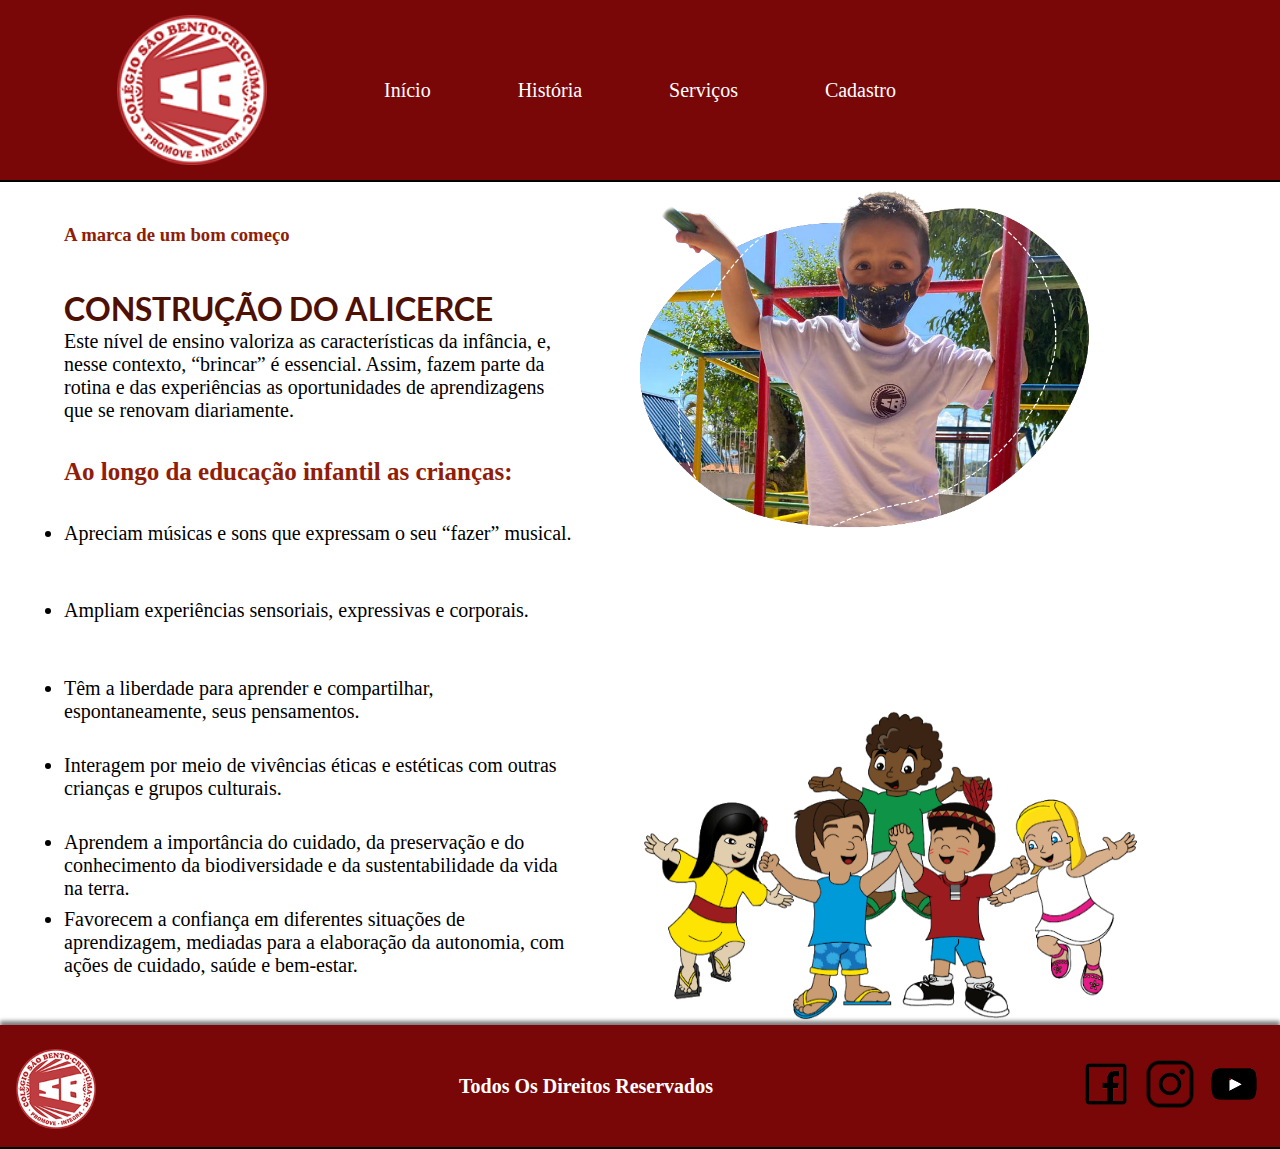
<file: index.html>
<!DOCTYPE html>
<html lang="pt-br">
	<head>
		<title>projeto</title>
		<meta charset="utf-8">
		<link href="css/estilo.css" rel="stylesheet">
	</head>
	<body>
		<header id="topo"> <img src="imagens/logo1.png">
		<nav class="menu">
		<ul>
			<li><a href="index.html">Início</a></li>
			<li><a href="site2/aula2.html">História</a></li>
			<li><a href="site3/aula3.html">Serviços</a></li>
			<li><a href="site4/aula4.html">Cadastro</a></li>
		</ul>
		</nav>
		</header>
		<main class="1"><img src="imagens/criança1.png">
		<img src="imagens/criança.png">
		<section>
		<h3>A marca de um bom começo</h3>
		<h1>CONSTRUÇÃO DO ALICERCE</h1>
		<article>Este nível de ensino valoriza as características da infância, e, nesse contexto, “brincar” é essencial. Assim, fazem parte da rotina e das experiências as oportunidades de aprendizagens que se renovam diariamente.</article><br><br>
		<h4>Ao longo da educação infantil as crianças:</h4><br><br>
		
		<ul>
			<li>Apreciam músicas e sons que expressam o seu “fazer” musical.</li>
			<li>Ampliam experiências sensoriais, expressivas e corporais.</li>
			<li>Têm a liberdade para aprender e compartilhar, espontaneamente, seus pensamentos.</li>
			<li>Interagem por meio de vivências éticas e estéticas com outras crianças e grupos culturais.</li>
			<li>Aprendem a importância do cuidado, da preservação e do conhecimento da biodiversidade e da sustentabilidade da vida na terra.</li>
			<li>Favorecem a confiança em diferentes situações de aprendizagem, mediadas para a elaboração da autonomia, com ações de cuidado, saúde e bem-estar.</li>
		</ul>
		</section>
		</main>
		<footer id="rodape">
		<div class="logo1">
		<img src="imagens/logo1.png">
		</div>
		<h4>Todos Os Direitos Reservados</h4>
		<div class="rede-social">
		<a href="https://www.facebook.com/colegiosaobentocriciuma/"><img src="imagens/face.png"></a>
		<a href="https://www.instagram.com/colegiosaobentocriciumasc/?hl=pt-br"><img src="imagens/ig.png"></a>
		<a href="https://www.youtube.com/channel/UCh54Th2TKcPgPwd-oenbNCg"><img src="imagens/yt.png"></a>
		</div>
		</footer>
	</body>
</html>
</file>
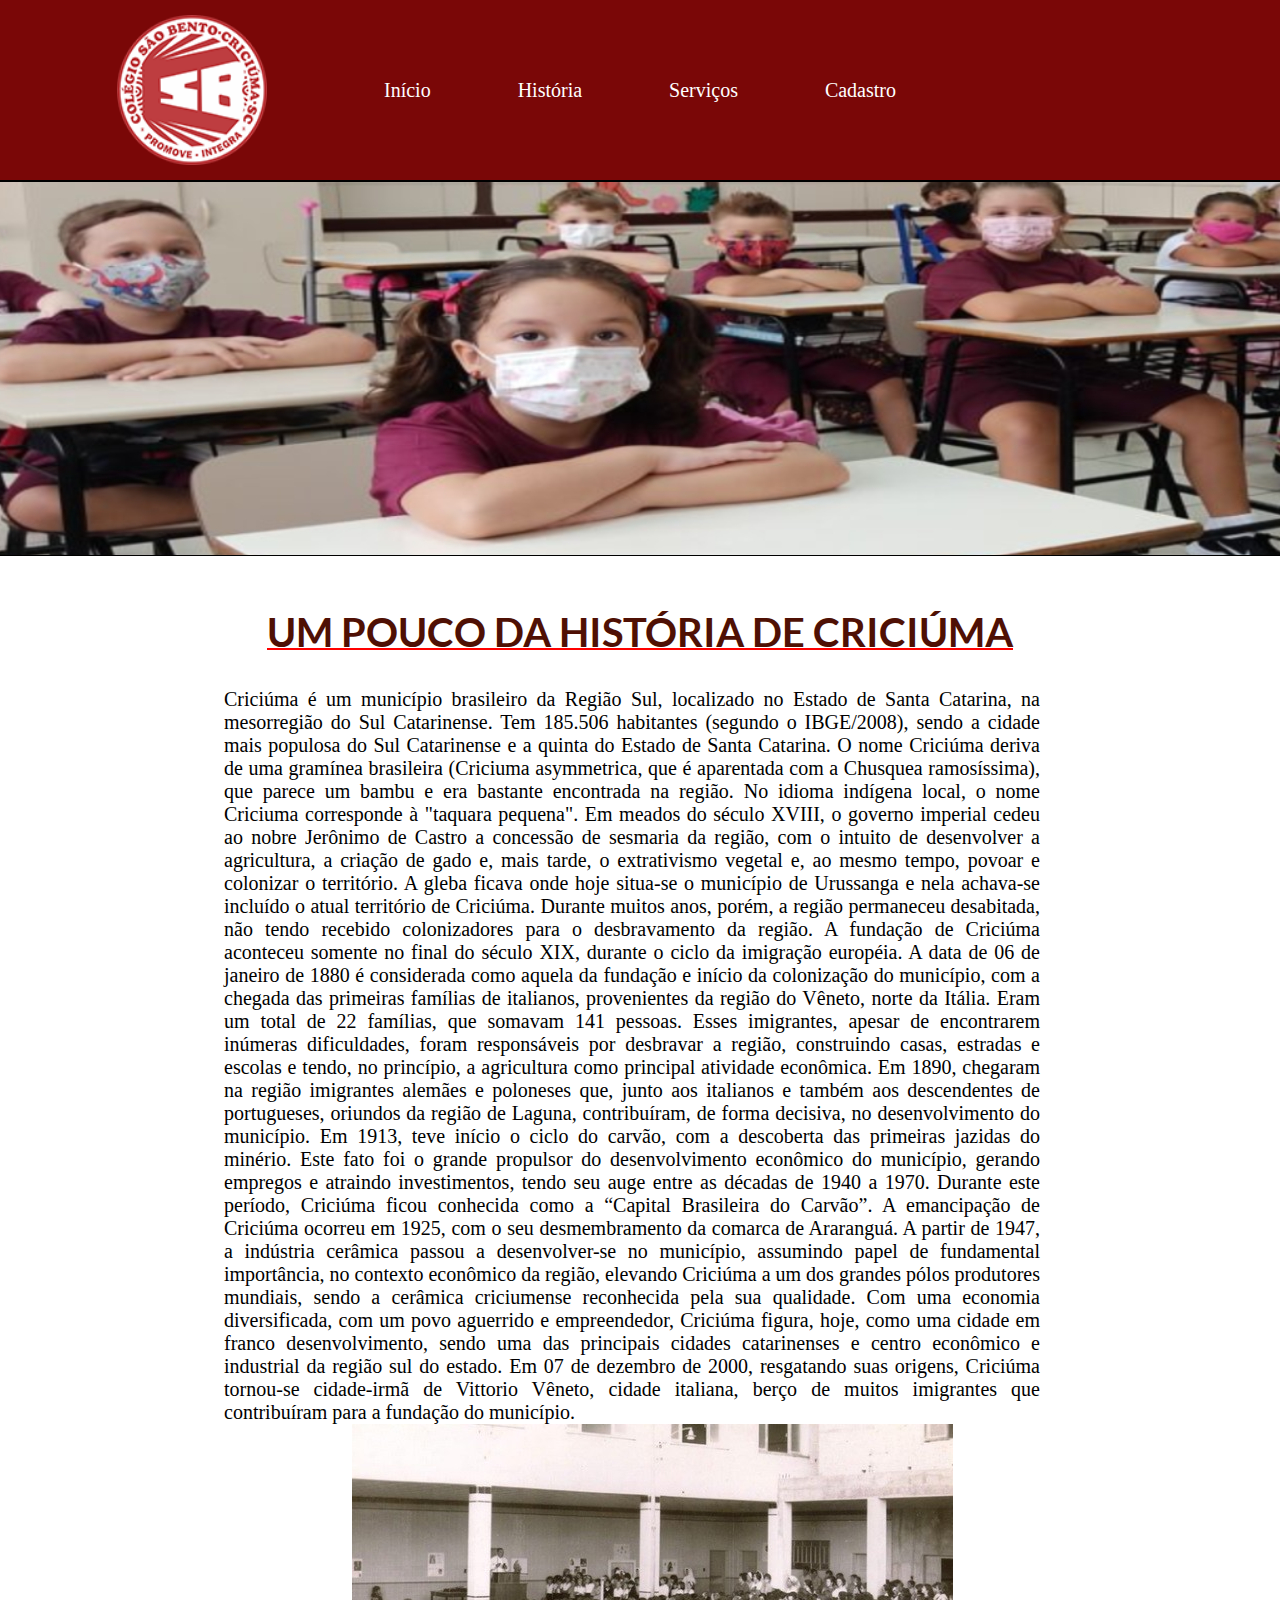
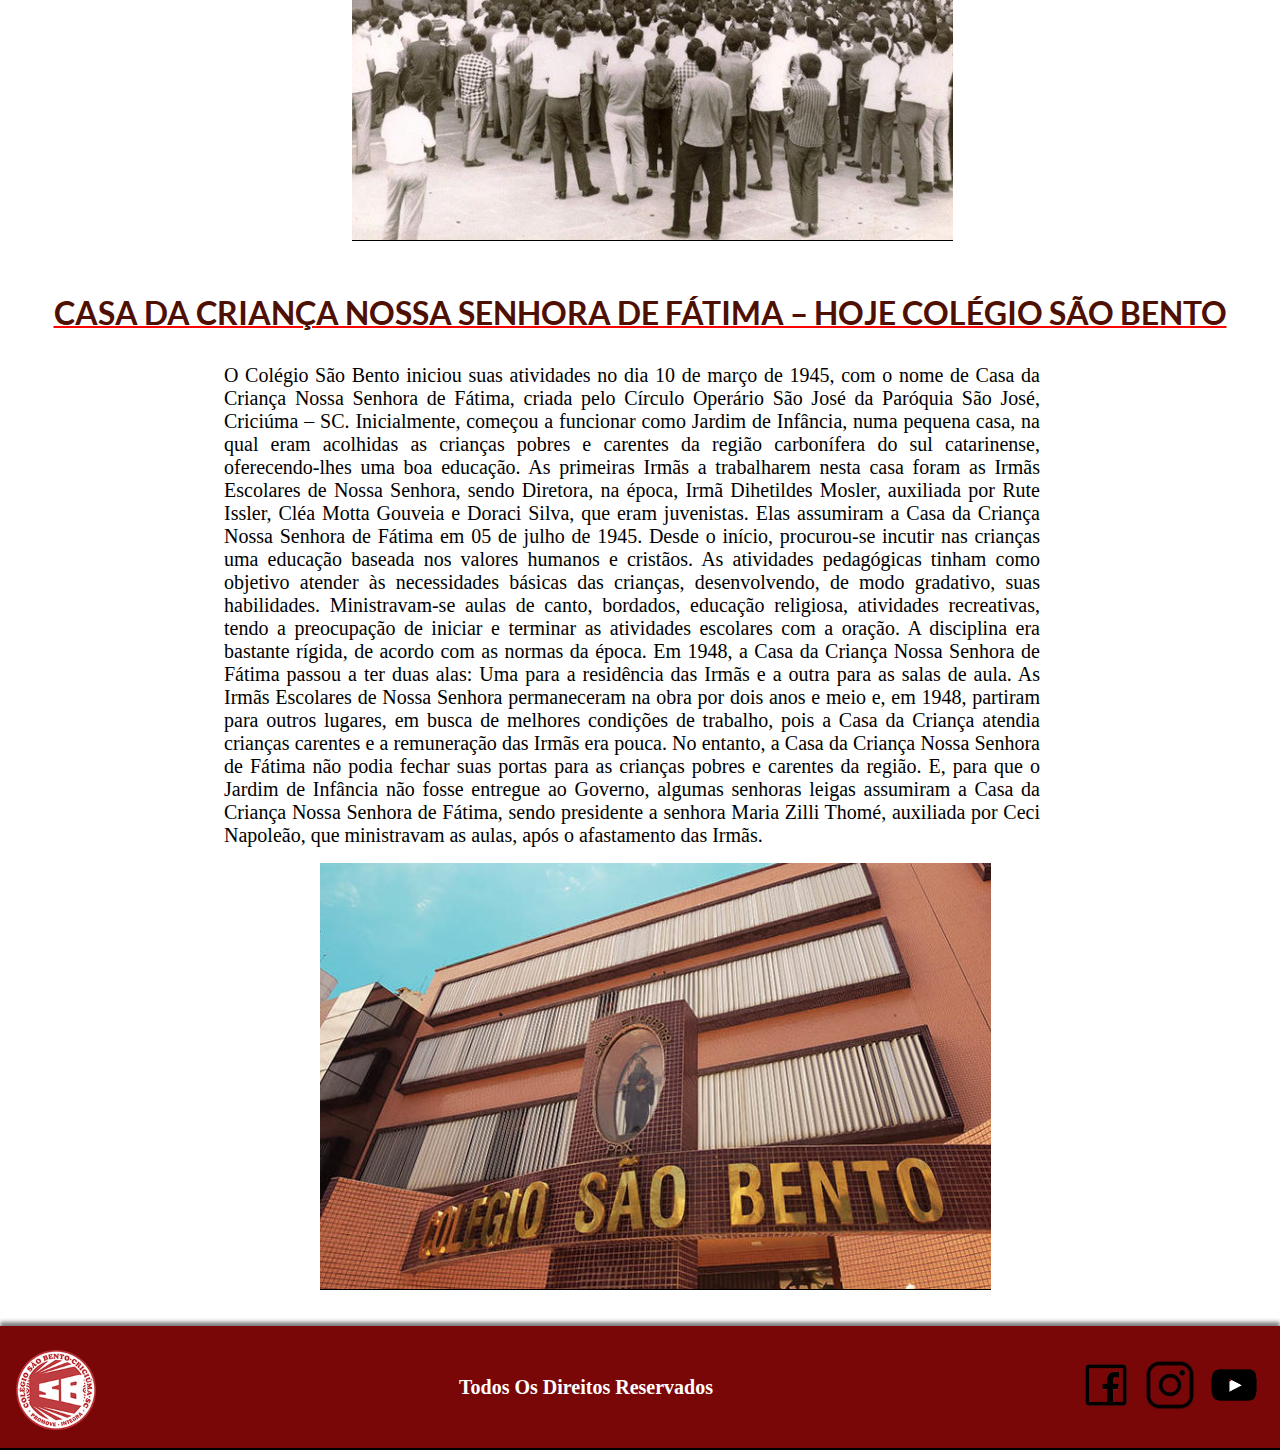
<file: site2/aula2.html>
<!DOCTYPE html>
<html lang="pt-br">
	<head>
		<title>projeto2</title>
		<meta charset="utf-8">
		<link href="../css2/estilo2.css" rel="stylesheet">
	</head>
	<body>
		<header id="topo"> <img src="../imagens/logo1.png">
		<nav class="menu">
		<ul>
			<li><a href="../index.html">Início</a></li>
			<li><a href="aula2.html">História</a></li>
			<li><a href="../site3/aula3.html">Serviços</a></li>
			<li><a href="../site4/aula4.html">Cadastro</a></li>
		</ul>
		</nav>
		</header>
		<main><img src="../imagens/trabalho.jpg">
			<section id="sec">
				<h1>UM POUCO DA HISTÓRIA DE CRICIÚMA</h1>
			</section>
			<section id="jon">
				<article>Criciúma é um município brasileiro da Região Sul, localizado no Estado de
Santa Catarina, na mesorregião do Sul Catarinense. Tem 185.506 habitantes (segundo o
IBGE/2008), sendo a cidade mais populosa do Sul Catarinense e a quinta do Estado de Santa
Catarina.
O nome Criciúma deriva de uma gramínea brasileira (Criciuma asymmetrica,
que é aparentada com a Chusquea ramosíssima), que parece um bambu e era bastante
encontrada na região. No idioma indígena local, o nome Criciuma corresponde à "taquara
pequena".
Em meados do século XVIII, o governo imperial cedeu ao nobre Jerônimo de
Castro a concessão de sesmaria da região, com o intuito de desenvolver a agricultura, a criação
de gado e, mais tarde, o extrativismo vegetal e, ao mesmo tempo, povoar e colonizar o território.
A gleba ficava onde hoje situa-se o município de Urussanga e nela achava-se incluído o atual
território de Criciúma. Durante muitos anos, porém, a região permaneceu desabitada, não tendo
recebido colonizadores para o desbravamento da região.
A fundação de Criciúma aconteceu somente no final do século XIX, durante o
ciclo da imigração européia.
A data de 06 de janeiro de 1880 é considerada como aquela da fundação e
início da colonização do município, com a chegada das primeiras famílias de italianos,
provenientes da região do Vêneto, norte da Itália. Eram um total de 22 famílias, que somavam
141 pessoas.
Esses imigrantes, apesar de encontrarem inúmeras dificuldades, foram
responsáveis por desbravar a região, construindo casas, estradas e escolas e tendo, no princípio,
a agricultura como principal atividade econômica.
Em 1890, chegaram na região imigrantes alemães e poloneses que, junto aos
italianos e também aos descendentes de portugueses, oriundos da região de Laguna,
contribuíram, de forma decisiva, no desenvolvimento do município.
Em 1913, teve início o ciclo do carvão, com a descoberta das primeiras jazidas
do minério. Este fato foi o grande propulsor do desenvolvimento econômico do município,
gerando empregos e atraindo investimentos, tendo seu auge entre as décadas de 1940 a 1970.
Durante este período, Criciúma ficou conhecida como a “Capital Brasileira do Carvão”.
A emancipação de Criciúma ocorreu em 1925, com o seu desmembramento da
comarca de Araranguá.
A partir de 1947, a indústria cerâmica passou a desenvolver-se no município,
assumindo papel de fundamental importância, no contexto econômico da região, elevando
Criciúma a um dos grandes pólos produtores mundiais, sendo a cerâmica criciumense
reconhecida pela sua qualidade.
Com uma economia diversificada, com um povo aguerrido e empreendedor,
Criciúma figura, hoje, como uma cidade em franco desenvolvimento, sendo uma das principais
cidades catarinenses e centro econômico e industrial da região sul do estado.
Em 07 de dezembro de 2000, resgatando suas origens, Criciúma tornou-se
cidade-irmã de Vittorio Vêneto, cidade italiana, berço de muitos imigrantes que contribuíram
para a fundação do município.</article>
			</section>
			<section id="sec1">
				<img src="../imagens/colegio.jpg">
			</section>
			<section id="sec2">
				<h1>CASA DA CRIANÇA NOSSA SENHORA DE FÁTIMA –
					HOJE COLÉGIO SÃO BENTO
				</h1>
			</section>
			<section id="sec3">
				<article>O Colégio São Bento iniciou suas atividades no dia 10 de março de 1945, com
o nome de Casa da Criança Nossa Senhora de Fátima, criada pelo Círculo Operário São José
da Paróquia São José, Criciúma – SC. Inicialmente, começou a funcionar como Jardim de
Infância, numa pequena casa, na qual eram acolhidas as crianças pobres e carentes da região
carbonífera do sul catarinense, oferecendo-lhes uma boa educação.
As primeiras Irmãs a trabalharem nesta casa foram as Irmãs Escolares de Nossa
Senhora, sendo Diretora, na época, Irmã Dihetildes Mosler, auxiliada por Rute Issler, Cléa
Motta Gouveia e Doraci Silva, que eram juvenistas. Elas assumiram a Casa da Criança Nossa
Senhora de Fátima em 05 de julho de 1945.
Desde o início, procurou-se incutir nas crianças uma educação baseada nos
valores humanos e cristãos. As atividades pedagógicas tinham como objetivo atender às
necessidades básicas das crianças, desenvolvendo, de modo gradativo, suas habilidades.
Ministravam-se aulas de canto, bordados, educação religiosa, atividades recreativas, tendo a
preocupação de iniciar e terminar as atividades escolares com a oração. A disciplina era bastante
rígida, de acordo com as normas da época.
Em 1948, a Casa da Criança Nossa Senhora de Fátima passou a ter duas alas:
Uma para a residência das Irmãs e a outra para as salas de aula.
As Irmãs Escolares de Nossa Senhora permaneceram na obra por dois anos e
meio e, em 1948, partiram para outros lugares, em busca de melhores condições de trabalho,
pois a Casa da Criança atendia crianças carentes e a remuneração das Irmãs era pouca.
No entanto, a Casa da Criança Nossa Senhora de Fátima não podia fechar suas
portas para as crianças pobres e carentes da região. E, para que o Jardim de Infância não fosse
entregue ao Governo, algumas senhoras leigas assumiram a Casa da Criança Nossa Senhora de
Fátima, sendo presidente a senhora Maria Zilli Thomé, auxiliada por Ceci Napoleão, que
ministravam as aulas, após o afastamento das Irmãs.
</article>
			</section>
			<section id="sec4">
				<img src="../imagens/colegio2.jpg"
			</section>
		</main>
		<footer id="rodape">
		<div class="logo1">
		<img src="../imagens/logo1.png">
		</div>
		<h4>Todos Os Direitos Reservados</h4>
		<div class="rede-social">
		<a href="https://www.facebook.com/colegiosaobentocriciuma/"><img src="../imagens/face.png"></a>
		<a href="https://www.instagram.com/colegiosaobentocriciumasc/?hl=pt-br"><img src="../imagens/ig.png"></a>
		<a href="https://www.youtube.com/channel/UCh54Th2TKcPgPwd-oenbNCg"><img src="../imagens/yt.png"></a>
		</div>
		</footer>
	</body>
</html>
</file>
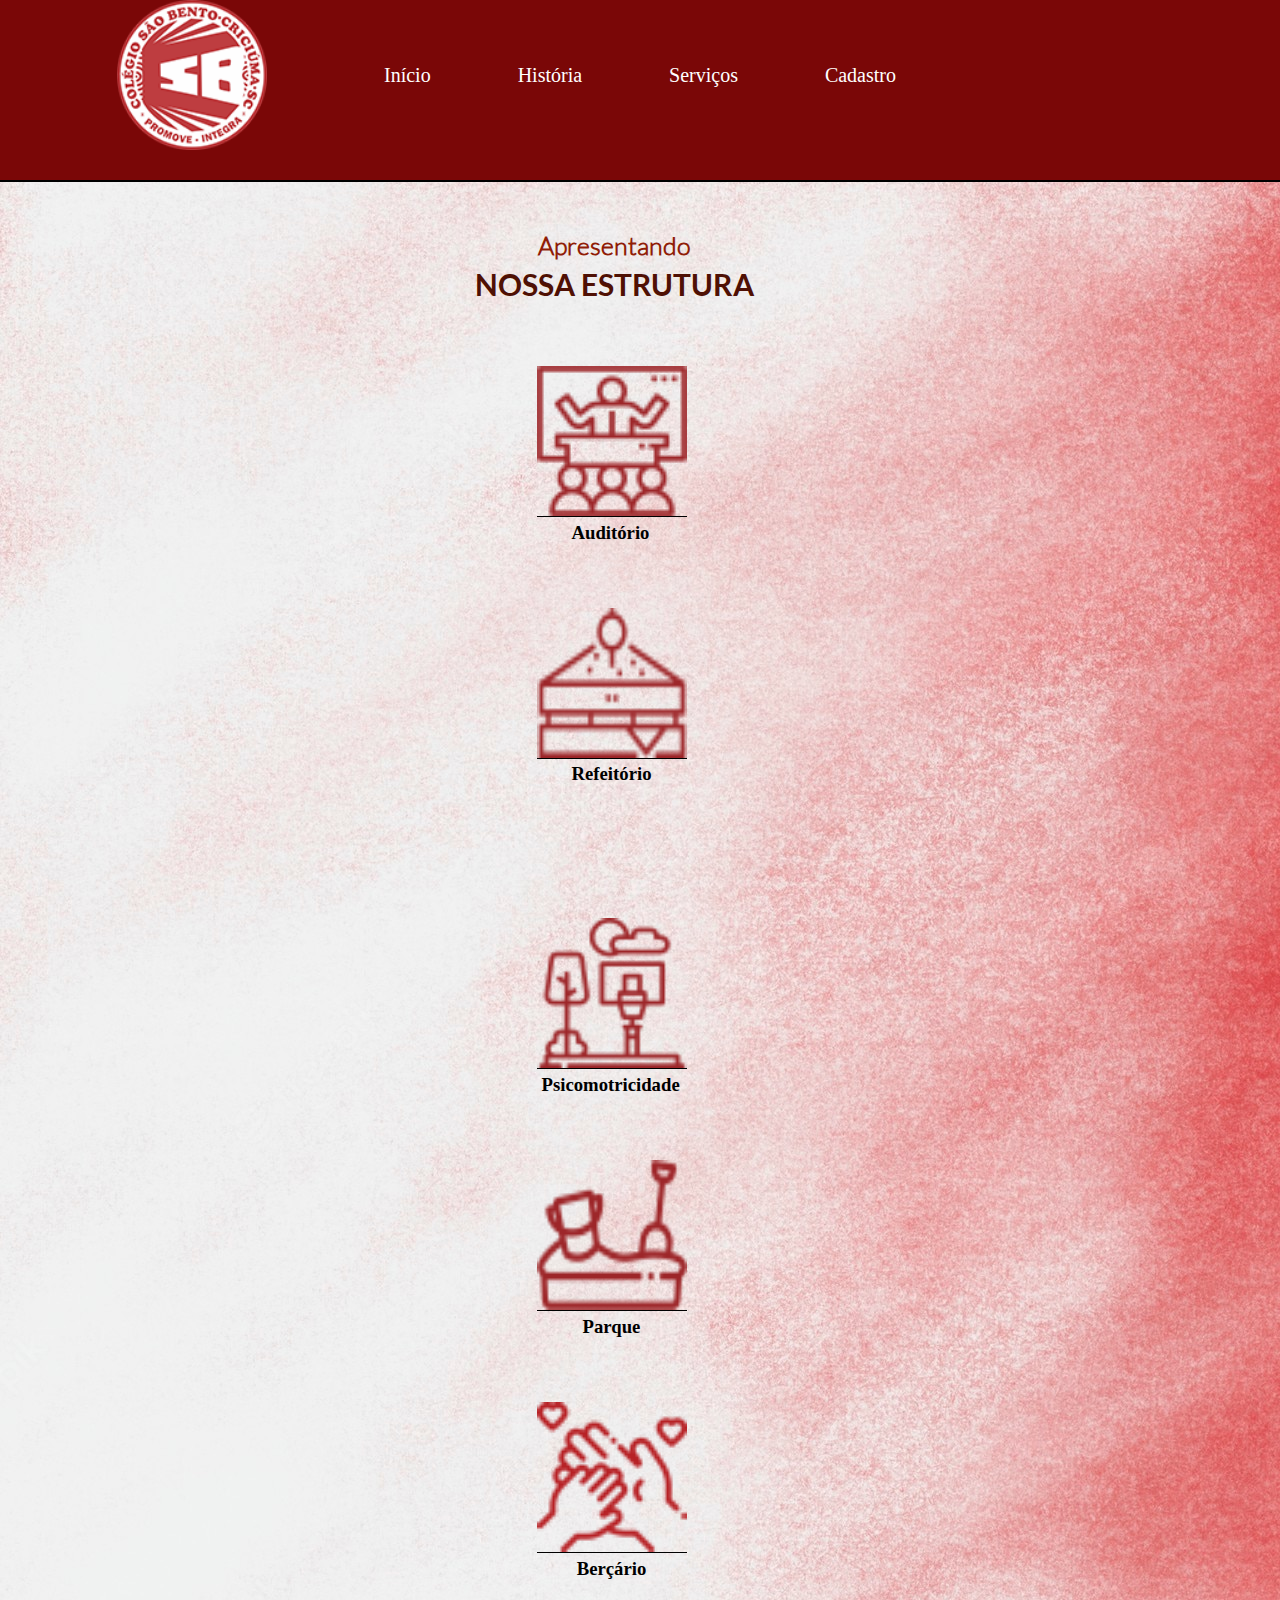
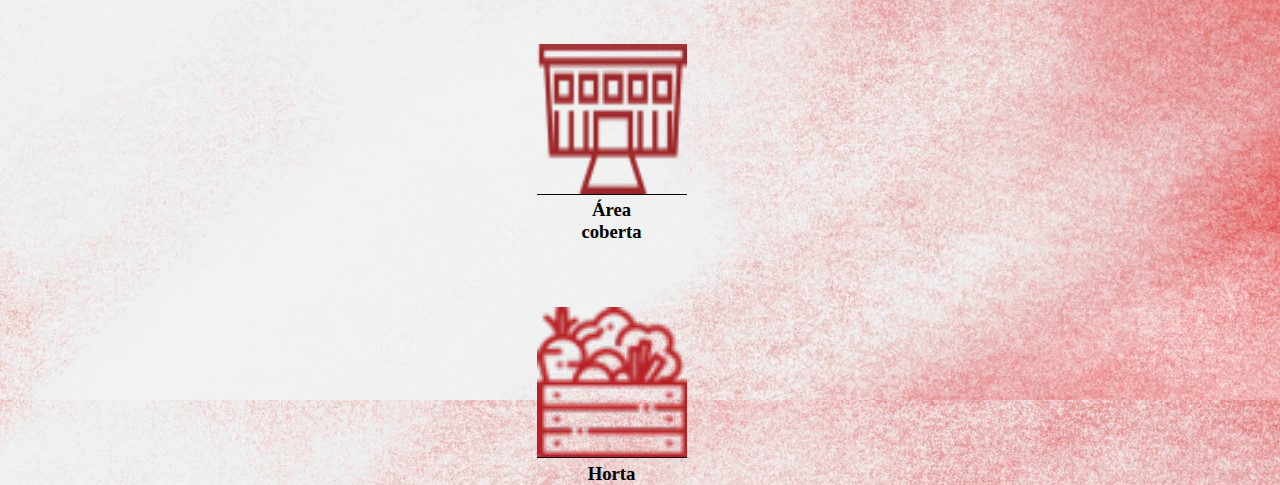
<file: site3/aula3.html>
<!DOCTYPE html>
<html lang="pt-br">
	<head>
		<title>projeto3</title>
		<meta charset="utf-8">
		<link href="../css3/estilo3.css" rel="stylesheet">
	</head>
	<body>
		<header id="topo"> <img src="../imagens/logo1.png">
		<nav class="menu">
		<ul>
			<li><a href="../index.html">Início</a></li>
			<li><a href="../site2/aula2.html">História</a></li>
			<li><a href="aula3.html">Serviços</a></li>
			<li><a href="../site4/aula4.html">Cadastro</a></li>
		</ul>
		</nav>
		<main>
			<section id="frase"><h3>Apresentando</h3></section>
			<section id="frase1"><h1>NOSSA ESTRUTURA</h1></section>
			<section class="img1">
				<section id="carrinho"><img src="../imagens/img1.png"><h3 id="nome">Auditório</h3></section>
				<section id="imagem2"><h3></h3></section>
				<section id="img3"><img src="../imagens/img3.png"><h3>Psicomotricidade</h3></section>
				<section id="img4"><img src="../imagens/img4.png"><h3>Refeitório</h3></section>
				<section id="img5"><img src="../imagens/img5.png"><h3>Parque</h3></section>
				<section id="img6"><img src="../imagens/img6.png"><h3>Berçário</h3></section>
				<section id="img7"><img src="../imagens/img7.png"><h3>Área coberta</h3></section>
				<section id="img8"><img src="../imagens/img8.png"><h3>Horta</h3></section>
			</section>
		</main>
	</body>
</file>
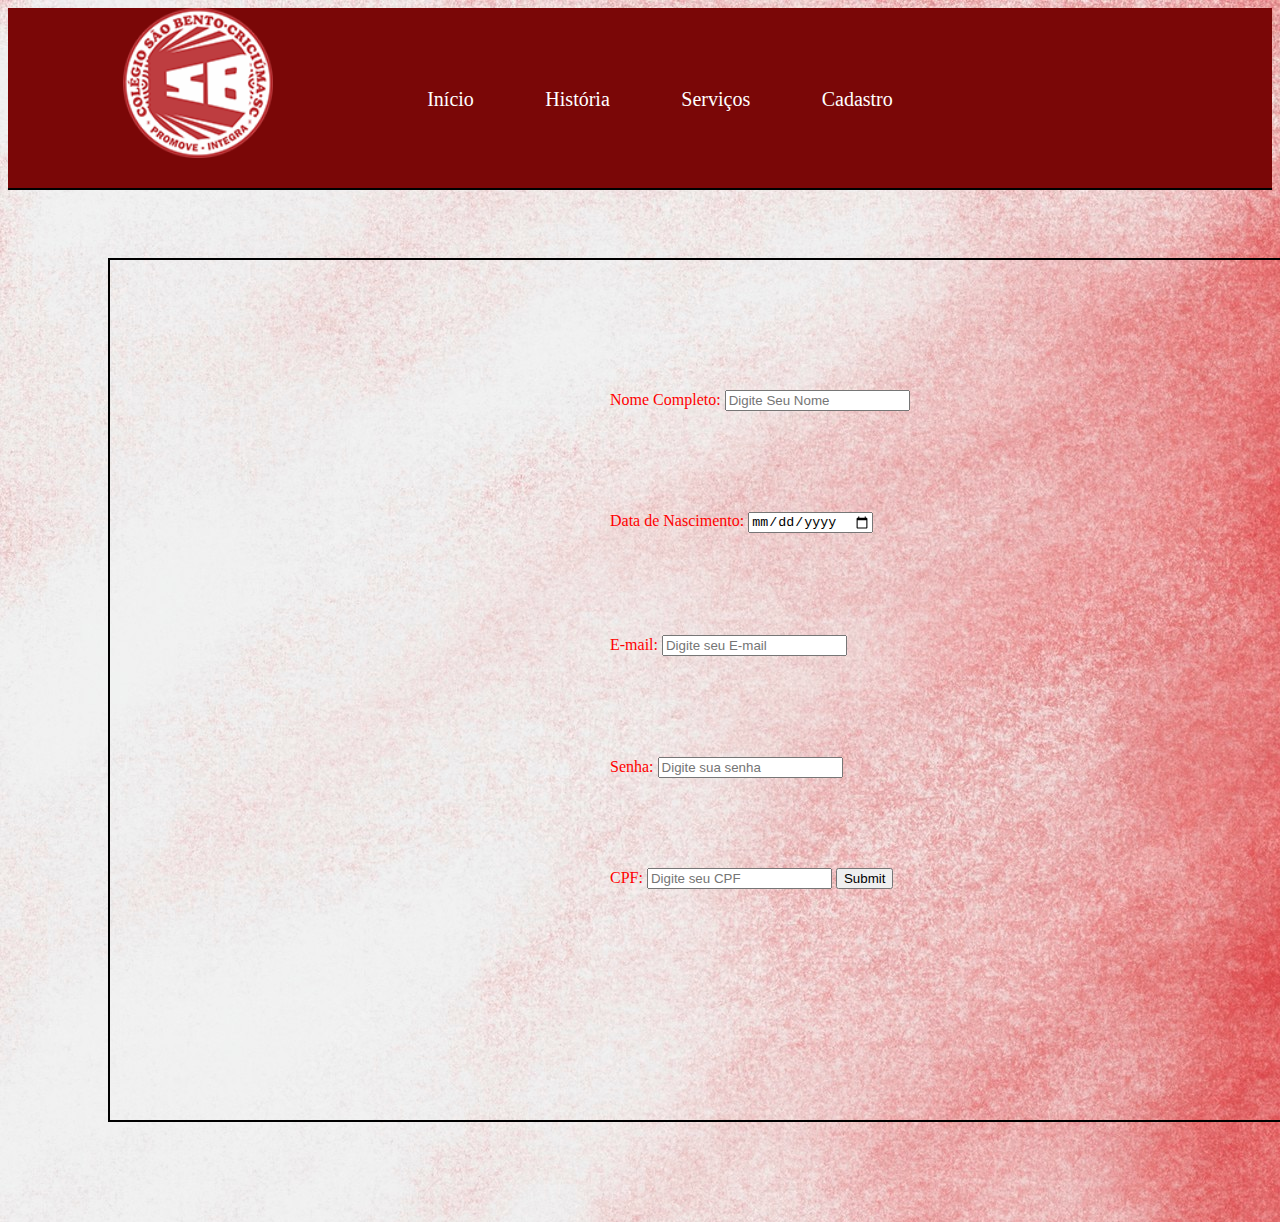
<file: site4/aula4.html>
<!DOCTYPE html>
<html lang="pt-br">
	<head>
		<title>projeto4</title>
		<meta charset="utf-8">
		<link href="../css4/estilo4.css" rel="stylesheet">
	</head>
	<body>
		<header id="topo"> <img src="../imagens/logo1.png">
		<nav class="menu">
		<ul>
			<li><a href="../index.html">Início</a></li>
			<li><a href="../site2/aula2.html">História</a></li>
			<li><a href="../site3/aula3.html">Serviços</a></li>
			<li><a href="aula4.html">Cadastro</a></li>
		</ul>
		</nav>
		<main>
			<form>
				<label>Nome Completo:
					<input type="text" placeholder="Digite Seu Nome"name="nomecompleto">
				</label>
				<label>Data de Nascimento:
					<input type="date" name="datanasc">
				</label>
				<label>E-mail:
					<input type="name" placeholder="Digite seu E-mail" name="datanasc">
				</label>
				<label>Senha:
					<input type="name" placeholder="Digite sua senha"
				</label><br><br><br><br><br><br>
				<label>CPF:
					<input type="name" placeholder="Digite seu CPF"name="cpf">
				</label>
					<input type="submit"> 
			</form>
		</main>
	</body>
</file>
<file: css/estilo.css>
@font-face{
	font-family:'jonathas';
	src:url(../fontes/latobold.ttf);
}
*{
	padding:0;
	margin:0;
}
#topo{
	display:grid;
	grid-template-columns:30% 40%;
	background-color:#7A0707;
	border-bottom:2px solid black;
	height:180px;
}
#topo img{
	grid-column:1/2;
	height:150px;
	width:150px;
	display:block;
	margin:auto;
}
.menu ul{
	display:flex;
	justify-content:space-between;
	align-items:center;
	height:100%;
	list-style:none;
	
}
.menu a{
	color:white;
	text-decoration:none;
	font-size:20px;
}
.menu li:hover{
	border-bottom:5px solid white;
}

main{
	display:grid;
	grid-template-columns:50% 70%;
}
main img{
	width:500px;
	grid-column:2/3;
}
section{
	display:flex;
	display:grid;
	grid-template-rows:20% 8%;
	grid-template-columns:80%;
	grid-row:1/2;
	grid-column:1/2;
	justify-content:center;
	align-items:center;
	color:#901D07;
}
h1{
	color:#4F1004;
	font-family:jonathas;
	
}
article{
	color:black;
	font-size:20px;
}
h4{
	color:#901D07;
	font-size:25px;
}
ul{
	display:grid;
	grid-template-rows:28% 28% 28% 28% 28% 28%;
	color:black;
	grid-row:8/9;
	font-size:20px;
}
#rodape{
	background-color:#7A0707;
	height:10vh;
	box-shadow:0px -4px 4px rgba(0,0,0,0.5);
	display:flex;
	justify-content:space-between;
	padding:1rem;
	align-items:center;
	border-bottom:2px solid black;
	
}
#rodape > h4{
	text-align:center;
	grid-column:2/3;
	color:white;
	font-size:20px;
}
.logo1 img{
	height:80px;
	width:80px;
	display:block;
	padding-top:0.4rem;
	
}
.rede-social img {
	height:60px;
	width:60px;
}
</file>
<file: css2/estilo2.css>
@font-face{
	font-family:'jonathas';
	src:url(../fontes/latobold.ttf);
}
*{
	padding:0;
	margin:0;
}
#topo{
	display:grid;
	grid-template-columns:30% 40%;
	background-color:#7A0707;
	border-bottom:2px solid black;
	height:180px;
}
#topo img{
	grid-column:1/2;
	height:150px;
	width:150px;
	display:block;
	margin:auto;
}
.menu ul{
	display:flex;
	justify-content:space-between;
	align-items:center;
	height:100%;
	list-style:none;
}
.menu a{
	color:white;
	text-decoration:none;
	font-size:20px;
}
.menu li:hover{
	border-bottom:5px solid white;
}
header img{
	grid-column:1/2;
	width:140px;
}
main img{
	border-bottom:1px solid black;
}
#sec{
	padding-top:3rem;
	font-family:jonathas;
	color:#4F1004;
	text-align:center;
	font-size:20px;
	text-decoration:underline solid red 2px;
}
#jon{
	text-align:justify;
	padding-top:2rem;
	color:black;
	font-size:20px;
	display:grid;
	padding-left:14rem;
	padding-right:15rem;
}
#sec1{
	padding-left:22rem;
	padding-right:15rem;
	
}
#sec2{
	padding-top:3rem;
	font-family:jonathas;
	color:#4F1004;
	text-align:center;
	font-size:16px;
	text-decoration:underline solid red 2px;
}
#sec3{
	text-align:justify;
	padding-top:2rem;
	color:black;
	font-size:20px;
	display:grid;
	padding-left:14rem;
	padding-right:15rem;
}
#sec4{
	padding-left:20rem;
	padding-right:12rem;
	padding-top:1rem;
	padding-bottom:2rem;
}
#rodape{
	background-color:#7A0707;
	height:10vh;
	box-shadow:0px -4px 4px rgba(0,0,0,0.5);
	display:flex;
	justify-content:space-between;
	padding:1rem;
	align-items:center;
	border-bottom:2px solid black;
	
}
#rodape > h4{
	text-align:center;
	grid-column:2/3;
	color:white;
	font-size:20px;
}
.logo1 img{
	height:80px;
	width:80px;
	display:block;
	padding-top:0.4rem;
	
}
.rede-social img {
	height:60px;
	width:60px;
	
}
</file>
<file: css3/estilo3.css>
@font-face{
	font-family:'jonathas';
	src:url(../fontes/latobold.ttf);
}
@font-face{
	font-family:'jon';
	src:url(../fontes/latolight.ttf);
}
*{
	padding:0;
	margin:0;
}
#topo{
	display:grid;
	grid-template-columns:30% 40%;
	background-color:#7A0707;
	border-bottom:2px solid black;
	height:180px;
}
#topo img{
	grid-column:1/2;
	height:150px;
	width:150px;
	display:block;
	margin:auto;
}
.menu ul{
	display:flex;
	justify-content:space-between;
	align-items:center;
	height:100%;
	list-style:none;
}
.menu a{
	color:white;
	text-decoration:none;
	font-size:20px;
}
.menu li:hover{
	border-bottom:5px solid white;
}
header img{
	grid-column:1/2;
	width:140px;
}
main img{
	border-bottom:1px solid black;
}
#sec{
	padding-top:3rem;
	font-family:jonathas;
	color:#4F1004;
	text-align:center;
	font-size:20px;
	text-decoration:underline solid red 2px;
}
.img1{
	padding-top:4rem;
	display:grid;
	grid-template-columns:128%;
	grid-column:2/3;
	width:100%;
}
#imagem2{
	grid-template-rows:100% 100% 100% 100% 100%;
	grid-row:3/4;
	padding-top:4rem;
	grid-column:2/3;
}
#img3{
	grid-template-rows:100%;
	grid-row:4/5;
	padding-top:4rem;
	grid-column:2/3;
}
#img4{
	grid-template-rows:100%;
	grid-row:2/3;
	padding-top:4rem;
	grid-column:2/3;
}
#frase h3{
	padding-top:5rem;
	font-size:25px;
	color:red;
	text-align:center;
	display:grid;
	grid-template-columns:320% 220%;
	font-family:jon;
	color:#901D07;
}
#frase1 h1{
	color:#4F1004;
	font-family:jonathas;
	font-size:30px;
	text-align:center;
	display:grid;
	grid-template-columns:320% 220%;
	padding-top:0.3rem;
}
#img5{
	grid-template-rows:100%;
	grid-row:6/7;
	padding-top:4rem;
	grid-column:2/3;
}
#img6{
	grid-template-rows:100%;
	grid-row:7/8;
	padding-top:4rem;
	grid-column:2/3;
}
#img7{
	grid-template-rows:100%;
	grid-row:9/10;
	padding-top:4rem;
	grid-column:2/3;
}
#img8{
	grid-template-rows:100%;
	grid-row:11/12;
	padding-top:4rem;
	grid-column:2/3;
}
section h3{
	color:black;
}
#imagem2 h3{
	display:grid;
	grid-template-columns:50% 50% 50% 50%;
	grid-column:2/3;
	text-align:center;
	padding-left:200px;
	padding-right:40px;
	padding-top:0.3rem;
}
#img3 h3{
	display:grid;
	grid-template-columns:50% 50% 50% 50%;
	grid-column:2/3;
	text-align:center;
	padding-left:50px;
	padding-top:0.3rem;
}
#img4 h3{
	display:grid;
	grid-template-columns:50% 50% 50% 50%;
	grid-column:2/3;
	text-align:center;
	padding-left:80px;
	padding-top:0.3rem;
}
#img5 h3{
	display:grid;
	grid-template-columns:50% 50% 50% 50%;
	grid-column:2/3;
	text-align:center;
	padding-left:80px;
	padding-top:0.3rem;
}
#img6 h3{
	display:grid;
	grid-template-columns:50% 50% 50% 50%;
	grid-column:2/3;
	text-align:center;
	padding-left:80px;
	padding-top:0.3rem;
}
#img7 h3{
	display:grid;
	grid-template-columns:50% 50% 50% 50%;
	grid-column:2/3;
	text-align:center;
	padding-left:80px;
	padding-top:0.3rem;
}
#img8 h3{
	display:grid;
	grid-template-columns:50% 50% 50% 50%;
	grid-column:2/3;
	text-align:center;
	padding-left:80px;
	padding-top:0.3rem;
}
#nome{
	display:grid;
	grid-template-columns:20% 20%;
	grid-column:2/3;
	text-align:center;
	padding-left:80px;
	padding-top:0.3rem;
}
#carrinho{
	grid-column:2/3;
}
body{
	background-image:url(../imagens/plano.jpg);
}
</file>
<file: css4/estilo4.css>
body{
	background-image:url(../imagens/plano.jpg);
}
#topo{
	display:grid;
	grid-template-columns:30% 40%;
	background-color:#7A0707;
	border-bottom:2px solid black;
	height:180px;
}
#topo img{
	grid-column:1/2;
	height:150px;
	width:150px;
	display:block;
	margin:auto;
}
.menu ul{
	display:flex;
	justify-content:space-between;
	align-items:center;
	height:100%;
	list-style:none;
	
}
.menu a{
	color:white;
	text-decoration:none;
	font-size:20px;
}
.menu li:hover{
	border-bottom:5px solid white;
}
form{
	padding-left:6rem;
	padding-top:5rem;
	color:red;
	display:grid;
	grid-template-columns:100%;
	grid-column:1/2;
	border:2px solid black;
	padding:130px;
	padding-left:500px;
	padding-right:250px;
	margin:100px;
	width:450px;
	height:600px;
}
</file>
